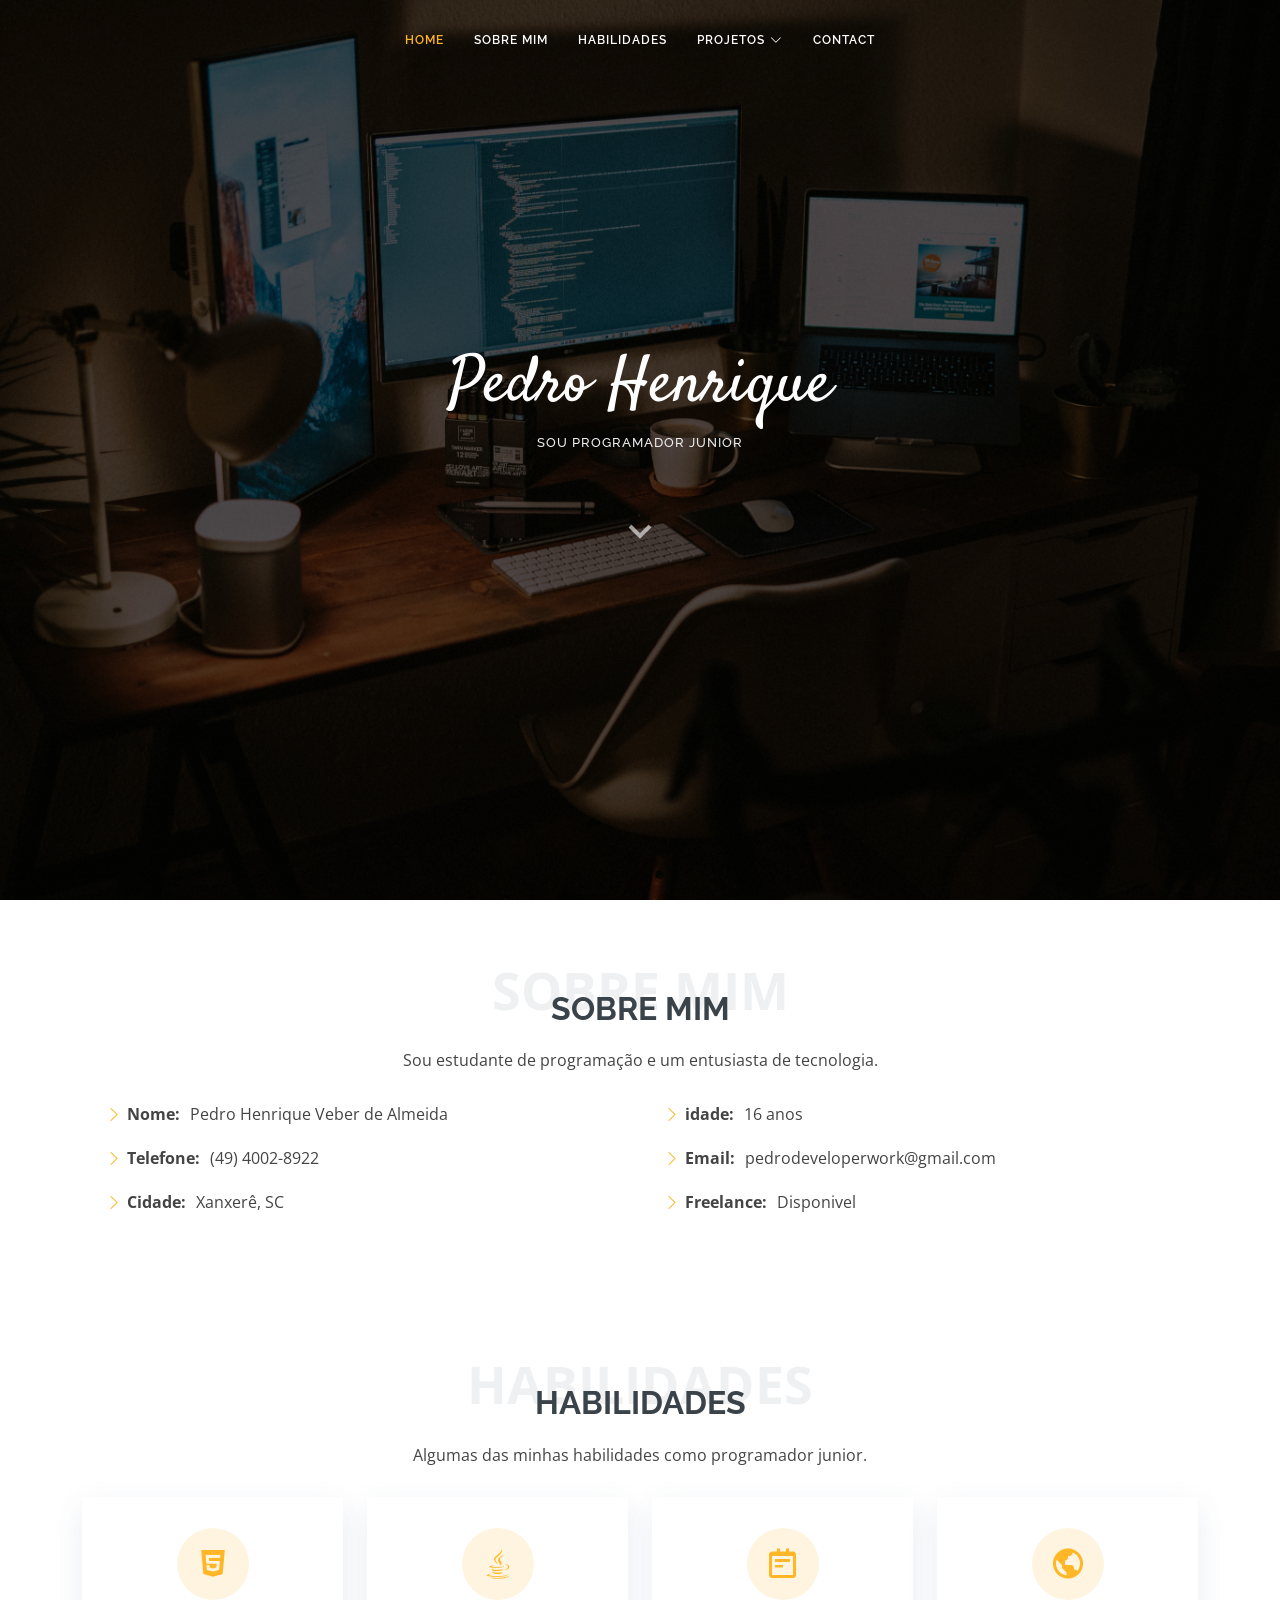
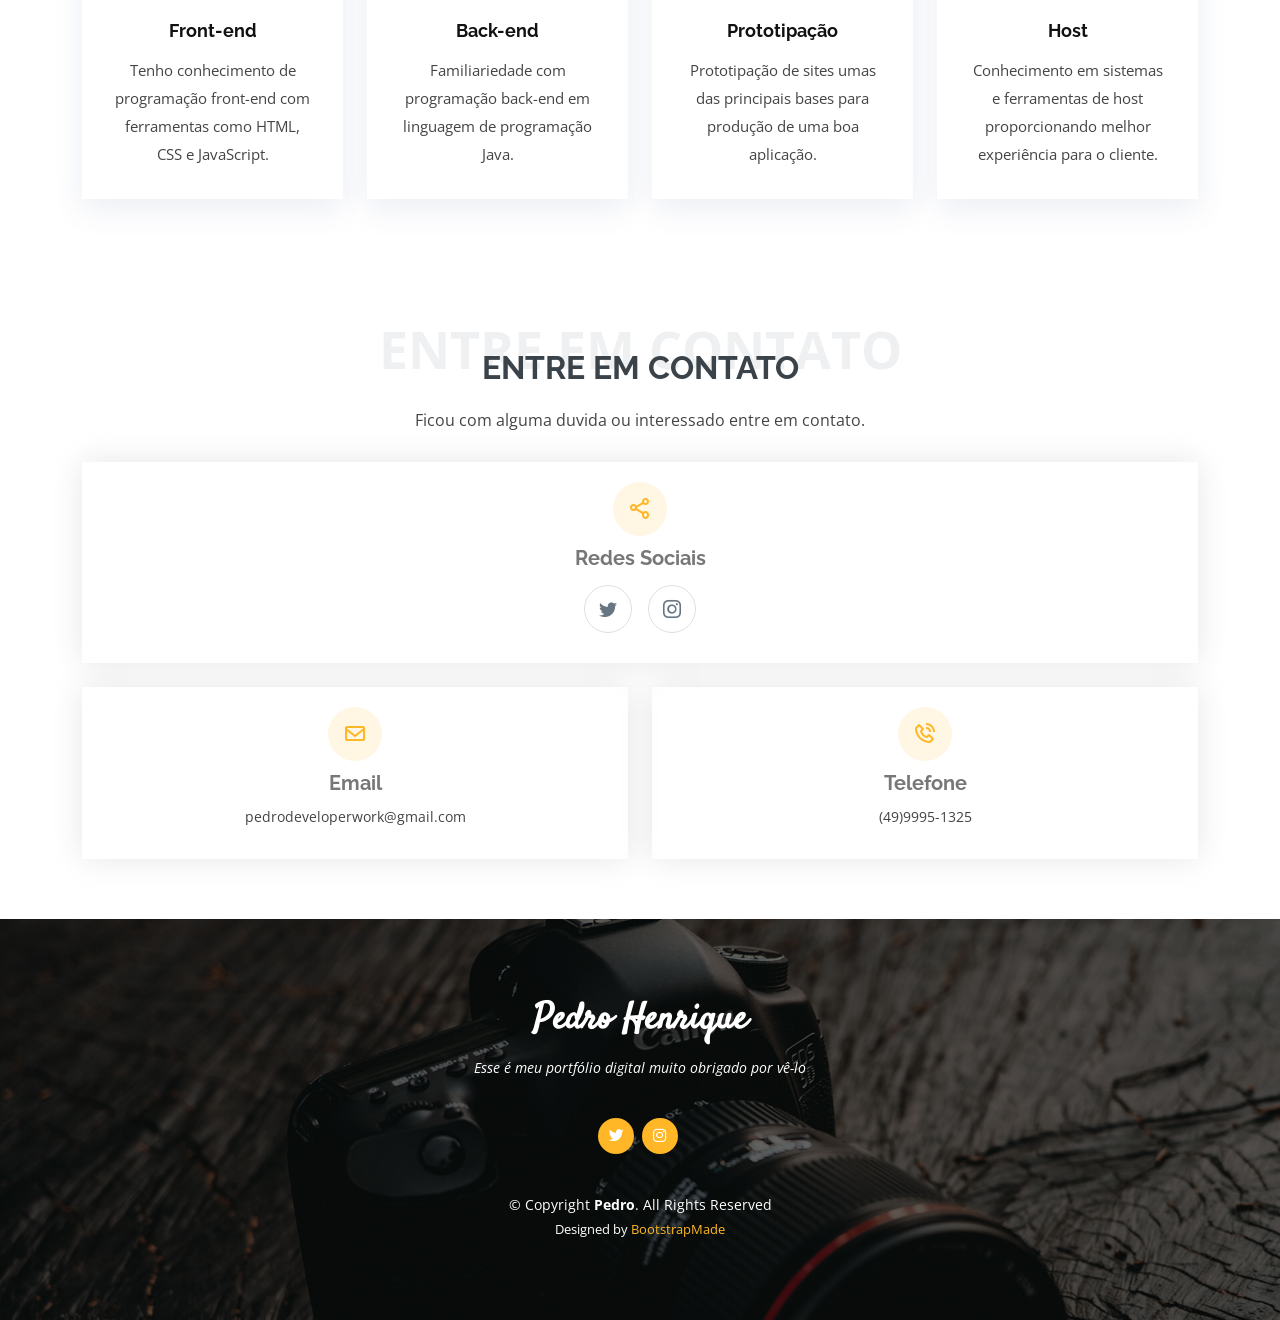
<file: index.html>
<!DOCTYPE html>
<html lang="en">

<head>
  <meta charset="utf-8">
  <meta content="width=device-width, initial-scale=1.0" name="viewport">

  <title>Pedro Profile</title>
  <meta content="" name="description">
  <meta content="" name="keywords">

  <!-- Favicons -->
  <link href="assets/img/favicon.png" rel="icon">
  <link href="assets/img/apple-touch-icon.png" rel="apple-touch-icon">

  <!-- Google Fonts -->
  <link href="https://fonts.googleapis.com/css?family=Open+Sans:300,300i,400,400i,600,600i,700,700i|Raleway:300,300i,400,400i,500,500i,600,600i,700,700i|Satisfy" rel="stylesheet">

  <!-- Vendor CSS Files -->
  <link href="assets/vendor/bootstrap/css/bootstrap.min.css" rel="stylesheet">
  <link href="assets/vendor/bootstrap-icons/bootstrap-icons.css" rel="stylesheet">
  <link href="assets/vendor/boxicons/css/boxicons.min.css" rel="stylesheet">
  <link href="assets/vendor/glightbox/css/glightbox.min.css" rel="stylesheet">
  <link href="assets/vendor/swiper/swiper-bundle.min.css" rel="stylesheet">

  <!-- Template Main CSS File -->
  <link href="assets/css/style.css" rel="stylesheet">

</head>

<body>

  <!-- ======= Header ======= -->
  <header id="header" class="fixed-top d-flex justify-content-center align-items-center header-transparent">

    <nav id="navbar" class="navbar">
      <ul>
        <li><a class="nav-link scrollto active" href="#hero">Home</a></li>
        <li><a class="nav-link scrollto" href="#about">Sobre Mim</a></li>
        <li><a class="nav-link scrollto" href="#services">Habilidades</a></li>
        <li class="dropdown"><a href="#"><span>Projetos</span> <i class="bi bi-chevron-down"></i></a>
          <ul>
            <li><a href="pokedex/index.html">PokeDex</a></li>
            <li><a href="Jogo-do-Mario-main/index.html">Jogo do Mario</a></li>
            <li><a href="sbadmin/index.html">SbAdmin</a></li>
          </ul>
        </li>
        <li><a class="nav-link scrollto" href="#contact">Contact</a></li>
      </ul>
      <i class="bi bi-list mobile-nav-toggle"></i>
    </nav><!-- .navbar -->

  </header><!-- End Header -->

  <!-- ======= Hero Section ======= -->
  <section id="hero">
    <div class="hero-container">
      <h1>Pedro Henrique</h1>
      <h2>Sou Programador Junior</h2>
      <a href="#about" class="btn-scroll scrollto" title="Scroll Down"><i class="bx bx-chevron-down"></i></a>
    </div>
  </section><!-- End Hero -->

  <main id="main">

    <!-- ======= About Me Section ======= -->
    <section id="about" class="about">
      <div class="container">

        <div class="section-title">
          <span>Sobre Mim</span>
          <h2>Sobre Mim</h2>
          <p>Sou estudante de programação e um entusiasta de tecnologia.</p>
        </div>

        <div class="row">

          <div class="col-lg-12 d-flex flex-column align-items-stretch">
            <div class="content ps-lg-4 d-flex flex-column justify-content-center">
              <div class="row">
                <div class="col-lg-6">
                  <ul>
                    <li><i class="bi bi-chevron-right"></i> <strong>Nome:</strong> <span>Pedro Henrique Veber de Almeida</span></li>
                    <li><i class="bi bi-chevron-right"></i> <strong>Telefone:</strong> <span>(49) 4002-8922</span></li>
                    <li><i class="bi bi-chevron-right"></i> <strong>Cidade:</strong> <span>Xanxerê, SC</span></li>
                  </ul>
                </div>
                <div class="col-lg-6">
                  <ul>
                    <li><i class="bi bi-chevron-right"></i> <strong>idade:</strong> <span>16 anos</span></li>
                    <li><i class="bi bi-chevron-right"></i> <strong>Email:</strong> <span>pedrodeveloperwork@gmail.com</span></li>
                    <li><i class="bi bi-chevron-right"></i> <strong>Freelance:</strong> <span>Disponivel</span></li>
                  </ul>
                </div>
              </div>
             <!-- End .content-->

          </div>
        </div>
        </div>
      </div>
    </section><!-- End About Me Section -->

    

    <!-- ======= My Services Section ======= -->
    <section id="services" class="services">
      <div class="container">

        <div class="section-title">
          <span>Habilidades</span>
          <h2>Habilidades</h2>
          <p>Algumas das minhas habilidades como programador junior.</p>
        </div>

        <div class="row">
          <div class="col-md-6 col-lg-3 d-flex align-items-stretch mb-5 mb-lg-0">
            <div class="icon-box">
              <div class="icon"><i class='bx bxl-html5'></i></div>
              <h4 class="title"><a href="">Front-end</a></h4>
              <p class="description">Tenho conhecimento de programação front-end com ferramentas como HTML, CSS e JavaScript.</p>
            </div>
          </div>

          <div class="col-md-6 col-lg-3 d-flex align-items-stretch mb-5 mb-lg-0">
            <div class="icon-box">
              <div class="icon"><i class='bx bxl-java'></i></div>
              <h4 class="title"><a href="">Back-end</a></h4>
              <p class="description">Familiariedade com programação back-end em linguagem de programação Java.</p>
            </div>
          </div>

          <div class="col-md-6 col-lg-3 d-flex align-items-stretch mb-5 mb-lg-0">
            <div class="icon-box">
              <div class="icon"><i class='bx bx-notepad'></i></div>
              <h4 class="title"><a href="">Prototipação</a></h4>
              <p class="description">Prototipação de sites umas das principais bases para produção de uma boa aplicação.</p>
            </div>
          </div>

          <div class="col-md-6 col-lg-3 d-flex align-items-stretch mb-5 mb-lg-0">
            <div class="icon-box">
              <div class="icon"><i class="bx bx-world"></i></div>
              <h4 class="title"><a href="">Host</a></h4>
              <p class="description">Conhecimento em sistemas e ferramentas de host proporcionando melhor experiência para o cliente.</p>
            </div>
          </div>

        </div>

      </div>
    </section><!-- End My Services Section -->
  

   

    <!-- ======= Contact Me Section ======= -->
    <section id="contact" class="contact">
      <div class="container">

        <div class="section-title">
          <span>Entre em Contato</span>
          <h2>Entre em Contato</h2>
          <p>Ficou com alguma duvida ou interessado entre em contato.</p>
        </div>

        <div class="row">

          <div class="col-lg-12">

            <div class="row">
              <div class="col-md-12">
                <div class="info-box">
                  <i class="bx bx-share-alt"></i>
                  <h3>Redes Sociais</h3>
                  <div class="social-links">
                    <a href="https://twitter.com/Pedlo14" class="twitter"><i class="bi bi-twitter"></i></a>
                    <a href="https://www.instagram.com/pedlo09" class="instagram"><i class="bi bi-instagram"></i></a>
                  </div>
                </div>
              </div>
              <div class="col-md-6">
                <div class="info-box mt-4">
                  <i class="bx bx-envelope"></i>
                  <h3>Email</h3>
                  <p>pedrodeveloperwork@gmail.com</p>
                </div>
              </div>
              <div class="col-md-6">
                <div class="info-box mt-4">
                  <i class="bx bx-phone-call"></i>
                  <h3>Telefone</h3>
                  <p>(49)9995-1325</p>
                </div>
              </div>
            </div>

          </div>
        </div>

      </div>
    </section><!-- End Contact Me Section -->

  </main><!-- End #main -->

  <!-- ======= Footer ======= -->
  <footer id="footer">
    <div class="container">
      <h3>Pedro Henrique</h3>
      <p>Esse é meu portfólio digital muito obrigado por vê-lo</p>
      <div class="social-links">
        <a href="https://twitter.com/Pedlo14" class="twitter"><i class="bx bxl-twitter"></i></a>
        <a href="https://www.instagram.com/phveber" class="instagram"><i class="bx bxl-instagram"></i></a>
      </div>
      <div class="copyright">
        &copy; Copyright <strong><span>Pedro</span></strong>. All Rights Reserved
      </div>
      <div class="credits">
        <!-- All the links in the footer should remain intact. -->
        <!-- You can delete the links only if you purchased the pro version. -->
        <!-- Licensing information: https://bootstrapmade.com/license/ -->
        <!-- Purchase the pro version with working PHP/AJAX contact form: https://bootstrapmade.com/laura-free-creative-bootstrap-theme/ -->
        Designed by <a href="https://bootstrapmade.com/">BootstrapMade</a>
      </div>
    </div>
  </footer><!-- End Footer -->

  <a href="#" class="back-to-top d-flex align-items-center justify-content-center"><i class="bi bi-arrow-up-short"></i></a>

  <!-- Vendor JS Files -->
  <script src="assets/vendor/purecounter/purecounter_vanilla.js"></script>
  <script src="assets/vendor/bootstrap/js/bootstrap.bundle.min.js"></script>
  <script src="assets/vendor/glightbox/js/glightbox.min.js"></script>
  <script src="assets/vendor/isotope-layout/isotope.pkgd.min.js"></script>
  <script src="assets/vendor/swiper/swiper-bundle.min.js"></script>
  <script src="assets/vendor/waypoints/noframework.waypoints.js"></script>
  <script src="assets/vendor/php-email-form/validate.js"></script>

  <!-- Template Main JS File -->
  <script src="assets/js/main.js"></script>

</body>

</html>
</file>
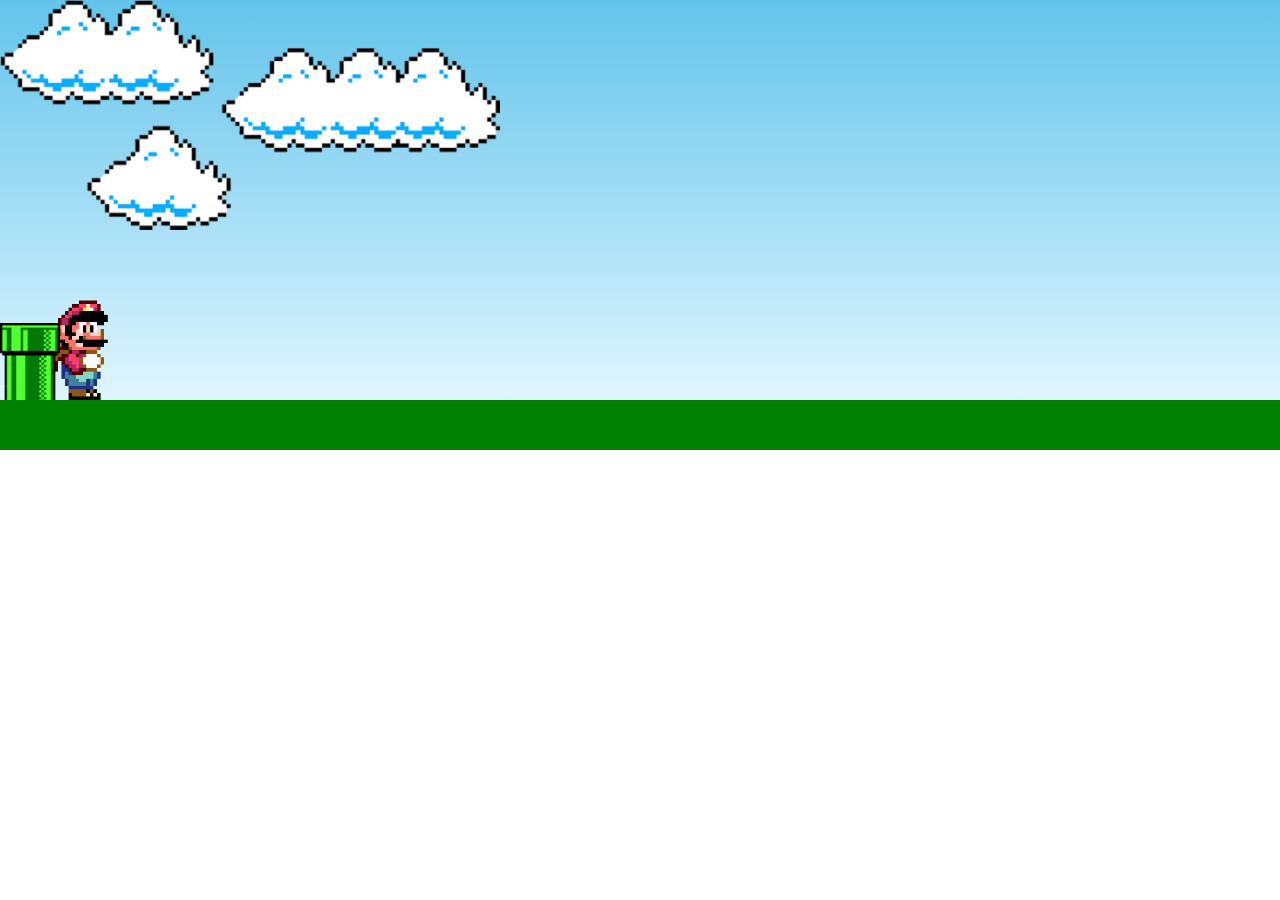
<file: Jogo-do-Mario-main/index.html>
<!DOCTYPE html>
<html lang="en">
<head>
    <meta charset="UTF-8">
    <meta http-equiv="X-UA-Compatible" content="IE=edge">
    <meta name="viewport" content="width=device-width, initial-scale=1.0">
    <title>Jogo</title>
    <link rel="shortcut icon" href="assets/imgs/Mario-ico.ico" type="image/x-icon">
    <link rel="stylesheet" href="style.css">
    <script src="script.js" defer></script>
</head>
<body>
    
    <div class="game-board">
        <img src="assets/imgs/clouds.png" class="cloud">
        <img src="assets/imgs/mario.gif" class="mario">
        <img src="assets/imgs/pipe.png" class="pipe">
        
    </div>

    <div class="game-over">
        <button class="restart">REINICIAR</button>
    </div>

</body>
</html>
</file>
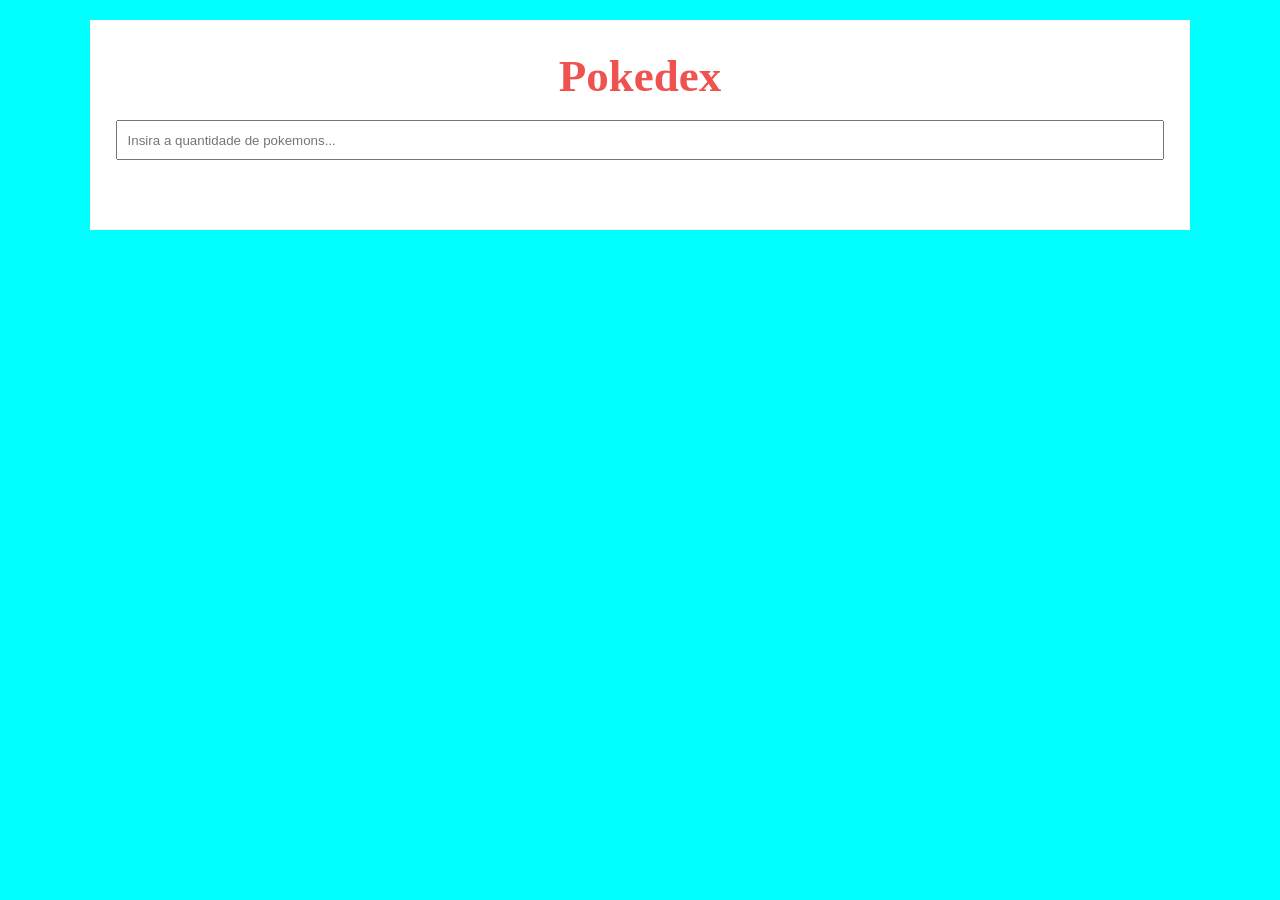
<file: pokedex/index.html>
<html>
    <head>
        <title>Pokedex</title>
        <link href="style.css" rel="stylesheet" />
    </head>
    <body>

        <div class="main">
            <h2>Pokedex</h2>
            <br/>
            <input id="quantidade" style="width:100%;height:40px;padding-left: 10px;" type="text" name="quantidade" placeholder="Insira a quantidade de pokemons..." />
            <div class="pokemon-boxes">

                
                
            </div><!--pokemon-boxes-->

        </div>

        <script>
             
             var quantidade = document.getElementById('quantidade');
             quantidade.addEventListener('keyup',()=>{
                pegaPokemons(quantidade.value);
             })
            pegaPokemons(2);
            function pegaPokemons(quantidade){
                fetch('https://pokeapi.co/api/v2/pokemon?limit='+quantidade)
                .then(response => response.json())
                .then(allpokemon => {

                    var pokemons = [];

                    allpokemon.results.map((val)=>{
                        
                        fetch(val.url)
                        .then(response => response.json())
                        .then(pokemonSingle => {
                            pokemons.push({nome:val.name,imagem:pokemonSingle.sprites.front_default});
                            

                            if(pokemons.length == quantidade){
                                //Finalizamos nossas requisições.

                                
                                var pokemonBoxes = document.querySelector('.pokemon-boxes');
                                pokemonBoxes.innerHTML = "";

                               // console.log(pokemons);
                                pokemons.map(function(val){
                                pokemonBoxes.innerHTML+=`
                                
                <div class="pokemon-box">
                    <img src="`+val.imagem+`" />
                    <p>`+val.nome+`</p>
                </div>          
                                `;
                
                                })
                            }
                        })
                    })
                })
            }

        </script>

    </body>
</html>
</file>
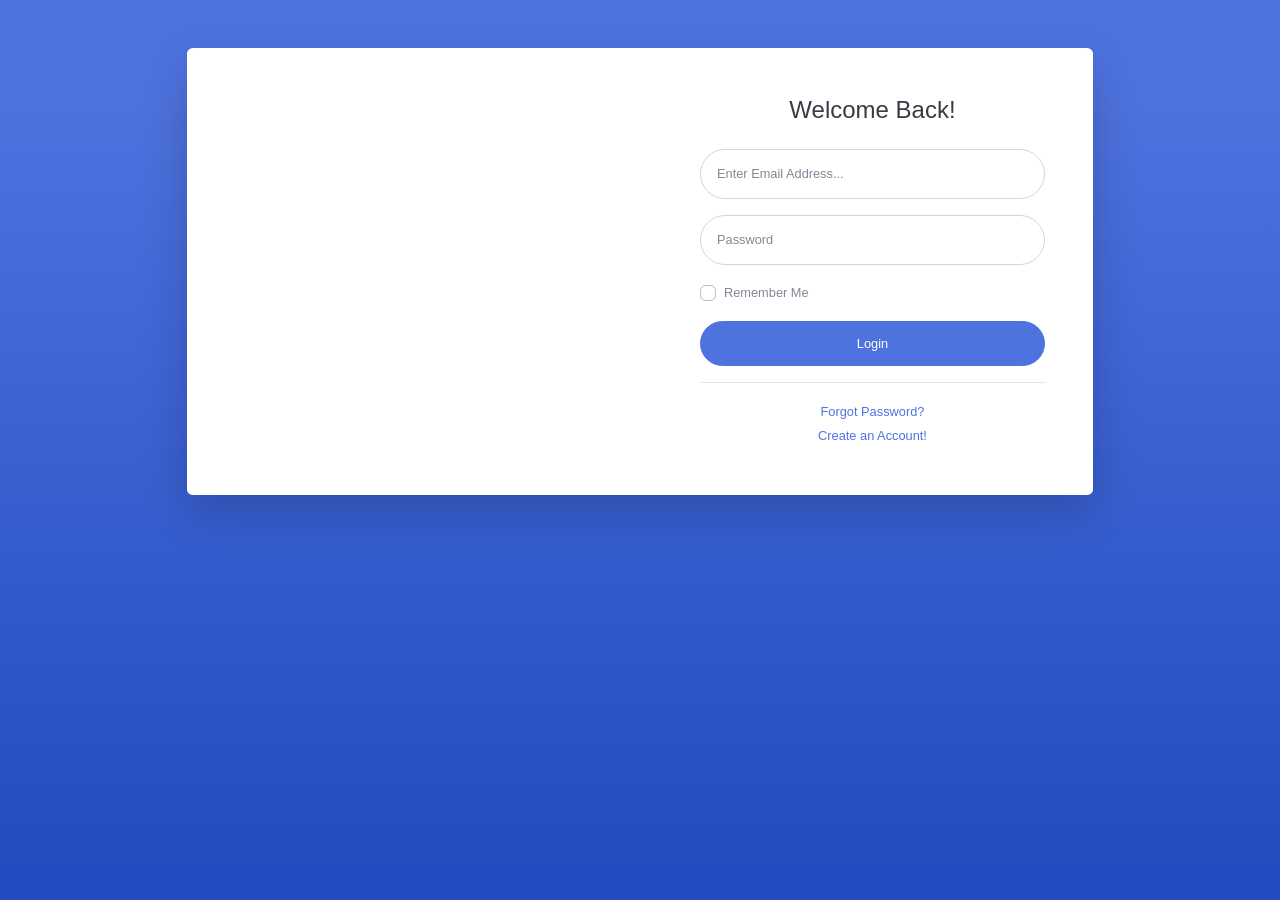
<file: sbadmin/index.html>
<!DOCTYPE html>
<html lang="pt-br">
<head>
    <meta charset="UTF-8">
    <title>Login</title>
    <link rel="icon" type="image/x-icon" href="img/favicon.png">
    <link href="vendor/fontawesome-free/css/all.min.css" rel="stylesheet" type="text/css">
    <link rel="stylesheet" href="css/sb-admin-2.css" type="text/css">
</head>
<body class="bg-gradient-primary">
<div class="container">
    <div class="row justify-content-center">
        <div class="col-xl-10 col-lg-12 col-md-9">
            <div class="card o-hidden border-0 shadow-lg my-5">
                <div class="card-body p-0">
                    <div class="row">
                        <div class="col-lg-6 d-none d-lg-block bg-login-image">
                        </div>
                        <div class="col-lg-6">
                        <div class="p-5">
                            <div class="text-center">
                                <h1 class="h4 text-gray-900 mb-4">Welcome Back!</h1>
                            </div>
                            <form class="user">
                                <div class="form-group">
                                    <input type="email" class="form-control form-control-user"
                                           id="exampleInputEmail" aria-describedby="emailHelp"
                                           placeholder="Enter Email Address...">
                                </div>
                                <div class="form-group">
                                    <input type="password" class="form-control form-control-user"
                                           id="exampleInputPassword" placeholder="Password">
                                </div>
                                <div class="form-group">
                                    <div class="custom-control custom-checkbox small">
                                        <input type="checkbox" class="custom-control-input" id="customCheck">
                                        <label class="custom-control-label" for="customCheck">Remember
                                            Me</label>
                                    </div>
                                </div>
                                <a href="dashboard.html" class="btn btn-primary btn-user btn-block">
                                    Login
                                </a>
                            </form>
                            <hr>
                            <div class="text-center">
                                <a class="small" href="forgot-password.html">Forgot Password?</a>
                            </div>
                            <div class="text-center">
                                <a class="small" href="register.html">Create an Account!</a>
                            </div>
                        </div>
                        </div>
                    </div>
                </div>
            </div>
        </div>
    </div>
</div>

<script src="vendor/jquery/jquery.min.js"></script>
<script src="vendor/bootstrap/js/bootstrap.bundle.min.js"></script>
<script src="vendor/jquery-easing/jquery.easing.min.js"></script>
<script src="js/sb-admin-2.min.js"></script>
</body>
</html>
</file>
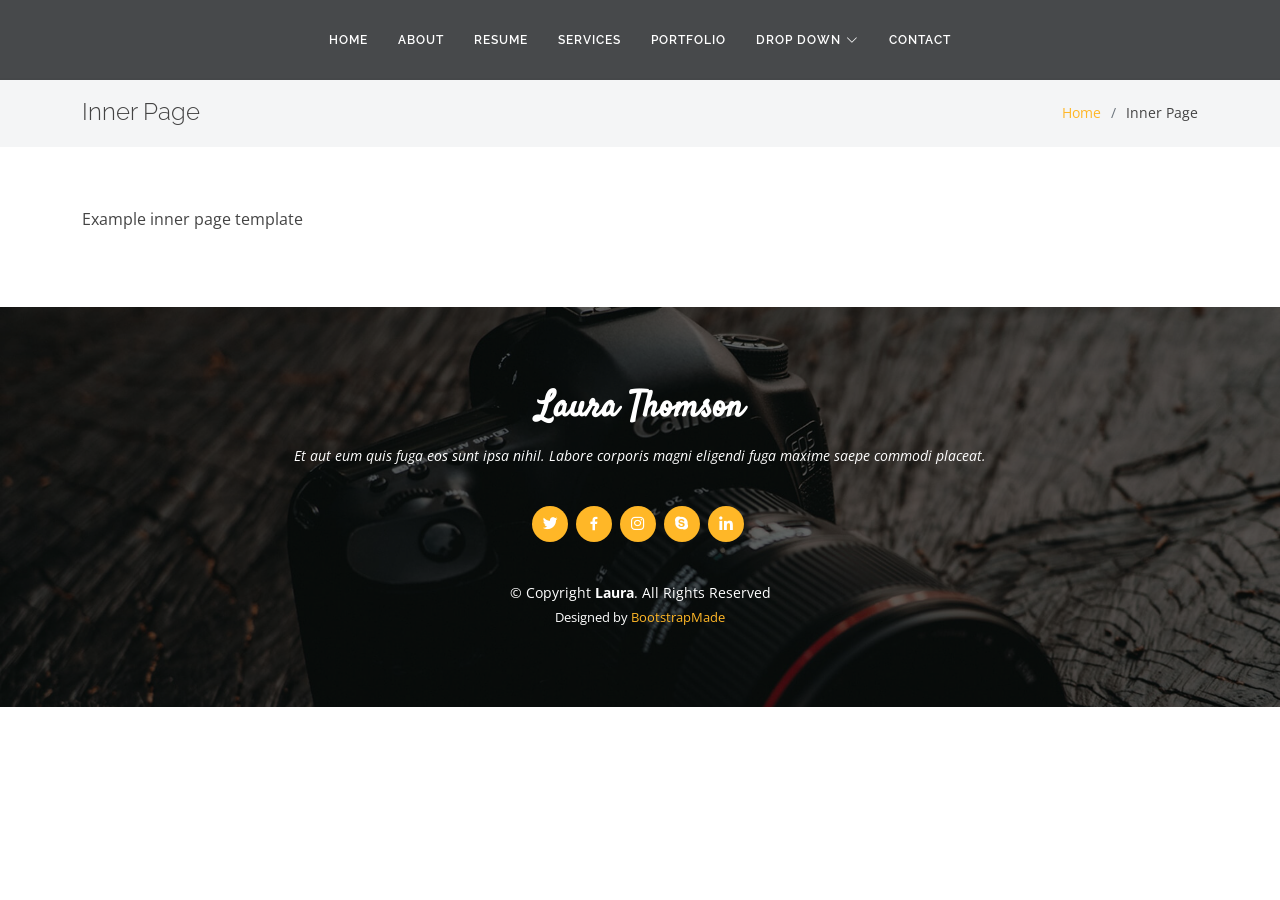
<file: inner-page.html>
<!DOCTYPE html>
<html lang="en">

<head>
  <meta charset="utf-8">
  <meta content="width=device-width, initial-scale=1.0" name="viewport">

  <title>Inner Page - Laura Bootstrap Template</title>
  <meta content="" name="description">
  <meta content="" name="keywords">

  <!-- Favicons -->
  <link href="assets/img/favicon.png" rel="icon">
  <link href="assets/img/apple-touch-icon.png" rel="apple-touch-icon">

  <!-- Google Fonts -->
  <link href="https://fonts.googleapis.com/css?family=Open+Sans:300,300i,400,400i,600,600i,700,700i|Raleway:300,300i,400,400i,500,500i,600,600i,700,700i|Satisfy" rel="stylesheet">

  <!-- Vendor CSS Files -->
  <link href="assets/vendor/bootstrap/css/bootstrap.min.css" rel="stylesheet">
  <link href="assets/vendor/bootstrap-icons/bootstrap-icons.css" rel="stylesheet">
  <link href="assets/vendor/boxicons/css/boxicons.min.css" rel="stylesheet">
  <link href="assets/vendor/glightbox/css/glightbox.min.css" rel="stylesheet">
  <link href="assets/vendor/swiper/swiper-bundle.min.css" rel="stylesheet">

  <!-- Template Main CSS File -->
  <link href="assets/css/style.css" rel="stylesheet">

  <!-- =======================================================
  * Template Name: Laura
  * Updated: Sep 18 2023 with Bootstrap v5.3.2
  * Template URL: https://bootstrapmade.com/laura-free-creative-bootstrap-theme/
  * Author: BootstrapMade.com
  * License: https://bootstrapmade.com/license/
  ======================================================== -->
</head>

<body>

  <!-- ======= Header ======= -->
  <header id="header" class="fixed-top d-flex justify-content-center align-items-center ">

    <nav id="navbar" class="navbar">
      <ul>
        <li><a class="nav-link scrollto " href="#hero">Home</a></li>
        <li><a class="nav-link scrollto" href="#about">About</a></li>
        <li><a class="nav-link scrollto" href="#resume">Resume</a></li>
        <li><a class="nav-link scrollto" href="#services">Services</a></li>
        <li><a class="nav-link scrollto " href="#portfolio">Portfolio</a></li>
        <li class="dropdown"><a href="#"><span>Drop Down</span> <i class="bi bi-chevron-down"></i></a>
          <ul>
            <li><a href="#">Drop Down 1</a></li>
            <li class="dropdown"><a href="#"><span>Deep Drop Down</span> <i class="bi bi-chevron-right"></i></a>
              <ul>
                <li><a href="#">Deep Drop Down 1</a></li>
                <li><a href="#">Deep Drop Down 2</a></li>
                <li><a href="#">Deep Drop Down 3</a></li>
                <li><a href="#">Deep Drop Down 4</a></li>
                <li><a href="#">Deep Drop Down 5</a></li>
              </ul>
            </li>
            <li><a href="#">Drop Down 2</a></li>
            <li><a href="#">Drop Down 3</a></li>
            <li><a href="#">Drop Down 4</a></li>
          </ul>
        </li>
        <li><a class="nav-link scrollto" href="#contact">Contact</a></li>
      </ul>
      <i class="bi bi-list mobile-nav-toggle"></i>
    </nav><!-- .navbar -->

  </header><!-- End Header -->

  <main id="main">

    <!-- ======= Breadcrumbs ======= -->
    <section class="breadcrumbs">
      <div class="container">

        <div class="d-flex justify-content-between align-items-center">
          <h2>Inner Page</h2>
          <ol>
            <li><a href="index.html">Home</a></li>
            <li>Inner Page</li>
          </ol>
        </div>

      </div>
    </section><!-- End Breadcrumbs -->

    <section class="inner-page">
      <div class="container">
        <p>
          Example inner page template
        </p>
      </div>
    </section>

  </main><!-- End #main -->

  <!-- ======= Footer ======= -->
  <footer id="footer">
    <div class="container">
      <h3>Laura Thomson</h3>
      <p>Et aut eum quis fuga eos sunt ipsa nihil. Labore corporis magni eligendi fuga maxime saepe commodi placeat.</p>
      <div class="social-links">
        <a href="#" class="twitter"><i class="bx bxl-twitter"></i></a>
        <a href="#" class="facebook"><i class="bx bxl-facebook"></i></a>
        <a href="#" class="instagram"><i class="bx bxl-instagram"></i></a>
        <a href="#" class="google-plus"><i class="bx bxl-skype"></i></a>
        <a href="#" class="linkedin"><i class="bx bxl-linkedin"></i></a>
      </div>
      <div class="copyright">
        &copy; Copyright <strong><span>Laura</span></strong>. All Rights Reserved
      </div>
      <div class="credits">
        <!-- All the links in the footer should remain intact. -->
        <!-- You can delete the links only if you purchased the pro version. -->
        <!-- Licensing information: https://bootstrapmade.com/license/ -->
        <!-- Purchase the pro version with working PHP/AJAX contact form: https://bootstrapmade.com/laura-free-creative-bootstrap-theme/ -->
        Designed by <a href="https://bootstrapmade.com/">BootstrapMade</a>
      </div>
    </div>
  </footer><!-- End Footer -->

  <a href="#" class="back-to-top d-flex align-items-center justify-content-center"><i class="bi bi-arrow-up-short"></i></a>

  <!-- Vendor JS Files -->
  <script src="assets/vendor/purecounter/purecounter_vanilla.js"></script>
  <script src="assets/vendor/bootstrap/js/bootstrap.bundle.min.js"></script>
  <script src="assets/vendor/glightbox/js/glightbox.min.js"></script>
  <script src="assets/vendor/isotope-layout/isotope.pkgd.min.js"></script>
  <script src="assets/vendor/swiper/swiper-bundle.min.js"></script>
  <script src="assets/vendor/waypoints/noframework.waypoints.js"></script>
  <script src="assets/vendor/php-email-form/validate.js"></script>

  <!-- Template Main JS File -->
  <script src="assets/js/main.js"></script>

</body>

</html>
</file>
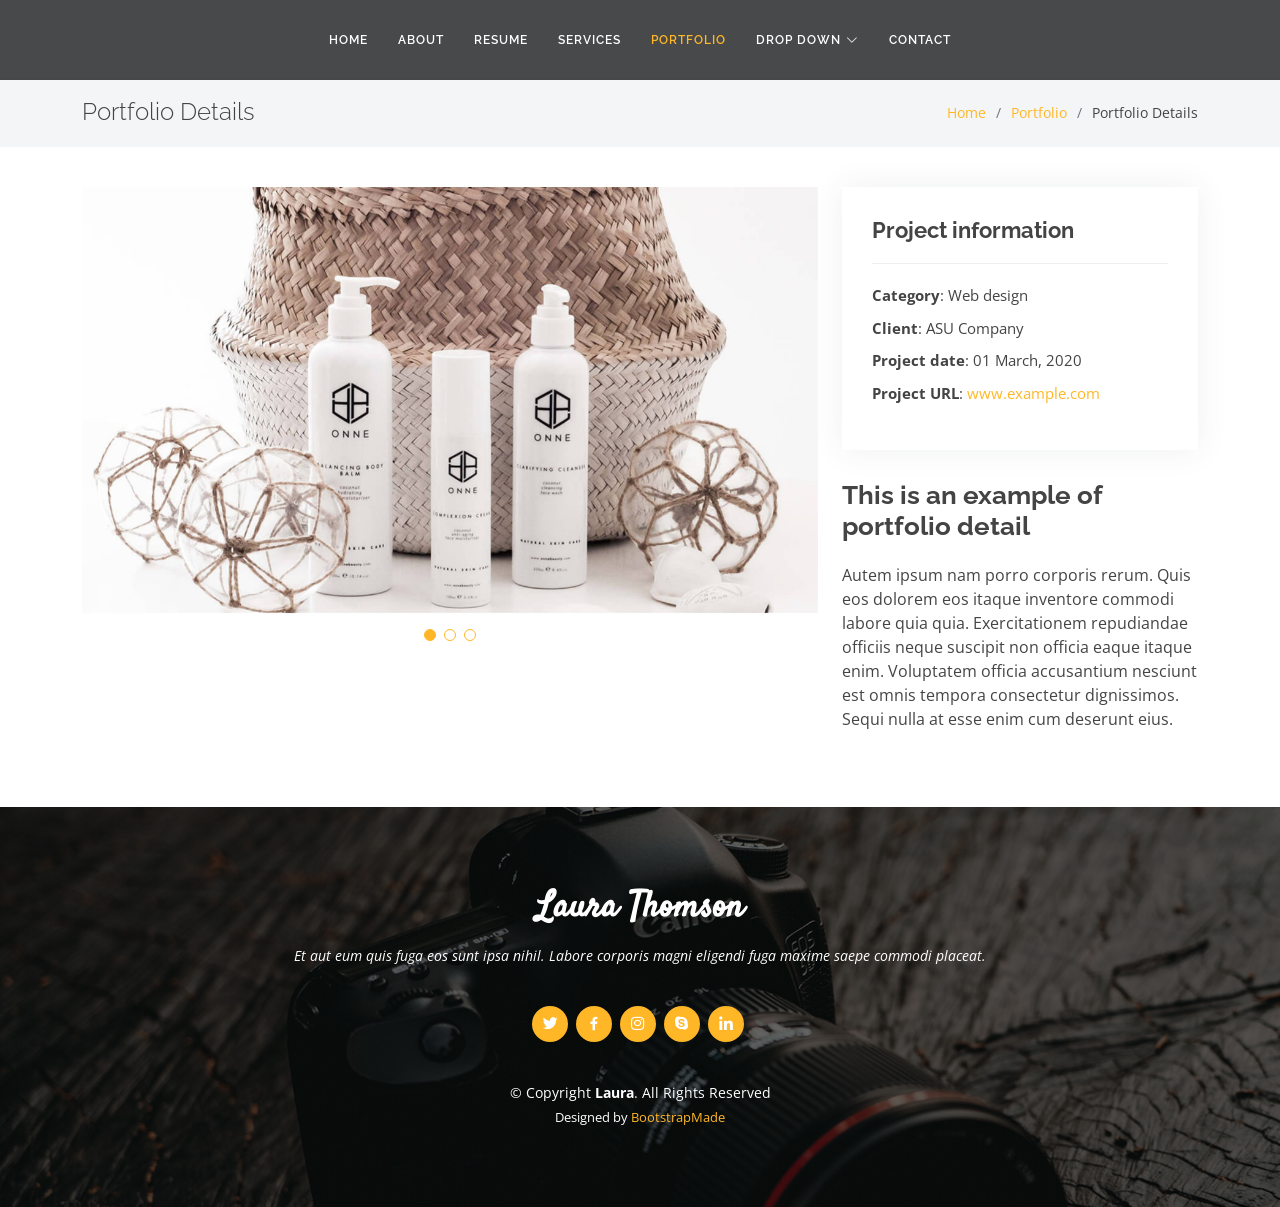
<file: portfolio-details.html>
<!DOCTYPE html>
<html lang="en">

<head>
  <meta charset="utf-8">
  <meta content="width=device-width, initial-scale=1.0" name="viewport">

  <title>Portfolio Details - Laura Bootstrap Template</title>
  <meta content="" name="description">
  <meta content="" name="keywords">

  <!-- Favicons -->
  <link href="assets/img/favicon.png" rel="icon">
  <link href="assets/img/apple-touch-icon.png" rel="apple-touch-icon">

  <!-- Google Fonts -->
  <link href="https://fonts.googleapis.com/css?family=Open+Sans:300,300i,400,400i,600,600i,700,700i|Raleway:300,300i,400,400i,500,500i,600,600i,700,700i|Satisfy" rel="stylesheet">

  <!-- Vendor CSS Files -->
  <link href="assets/vendor/bootstrap/css/bootstrap.min.css" rel="stylesheet">
  <link href="assets/vendor/bootstrap-icons/bootstrap-icons.css" rel="stylesheet">
  <link href="assets/vendor/boxicons/css/boxicons.min.css" rel="stylesheet">
  <link href="assets/vendor/glightbox/css/glightbox.min.css" rel="stylesheet">
  <link href="assets/vendor/swiper/swiper-bundle.min.css" rel="stylesheet">

  <!-- Template Main CSS File -->
  <link href="assets/css/style.css" rel="stylesheet">

  <!-- =======================================================
  * Template Name: Laura
  * Updated: Sep 18 2023 with Bootstrap v5.3.2
  * Template URL: https://bootstrapmade.com/laura-free-creative-bootstrap-theme/
  * Author: BootstrapMade.com
  * License: https://bootstrapmade.com/license/
  ======================================================== -->
</head>

<body>

  <!-- ======= Header ======= -->
  <header id="header" class="fixed-top d-flex justify-content-center align-items-center ">

    <nav id="navbar" class="navbar">
      <ul>
        <li><a class="nav-link scrollto " href="#hero">Home</a></li>
        <li><a class="nav-link scrollto" href="#about">About</a></li>
        <li><a class="nav-link scrollto" href="#resume">Resume</a></li>
        <li><a class="nav-link scrollto" href="#services">Services</a></li>
        <li><a class="nav-link scrollto active" href="#portfolio">Portfolio</a></li>
        <li class="dropdown"><a href="#"><span>Drop Down</span> <i class="bi bi-chevron-down"></i></a>
          <ul>
            <li><a href="#">Drop Down 1</a></li>
            <li class="dropdown"><a href="#"><span>Deep Drop Down</span> <i class="bi bi-chevron-right"></i></a>
              <ul>
                <li><a href="#">Deep Drop Down 1</a></li>
                <li><a href="#">Deep Drop Down 2</a></li>
                <li><a href="#">Deep Drop Down 3</a></li>
                <li><a href="#">Deep Drop Down 4</a></li>
                <li><a href="#">Deep Drop Down 5</a></li>
              </ul>
            </li>
            <li><a href="#">Drop Down 2</a></li>
            <li><a href="#">Drop Down 3</a></li>
            <li><a href="#">Drop Down 4</a></li>
          </ul>
        </li>
        <li><a class="nav-link scrollto" href="#contact">Contact</a></li>
      </ul>
      <i class="bi bi-list mobile-nav-toggle"></i>
    </nav><!-- .navbar -->

  </header><!-- End Header -->

  <main id="main">

    <!-- ======= Breadcrumbs Section ======= -->
    <section class="breadcrumbs">
      <div class="container">

        <div class="d-flex justify-content-between align-items-center">
          <h2>Portfolio Details</h2>
          <ol>
            <li><a href="index.html">Home</a></li>
            <li><a href="portfolio.html">Portfolio</a></li>
            <li>Portfolio Details</li>
          </ol>
        </div>

      </div>
    </section><!-- Breadcrumbs Section -->

    <!-- ======= Portfolio Details Section ======= -->
    <section id="portfolio-details" class="portfolio-details">
      <div class="container">

        <div class="row gy-4">

          <div class="col-lg-8">
            <div class="portfolio-details-slider swiper">
              <div class="swiper-wrapper align-items-center">

                <div class="swiper-slide">
                  <img src="assets/img/portfolio/portfolio-details-1.jpg" alt="">
                </div>

                <div class="swiper-slide">
                  <img src="assets/img/portfolio/portfolio-details-2.jpg" alt="">
                </div>

                <div class="swiper-slide">
                  <img src="assets/img/portfolio/portfolio-details-3.jpg" alt="">
                </div>

              </div>
              <div class="swiper-pagination"></div>
            </div>
          </div>

          <div class="col-lg-4">
            <div class="portfolio-info">
              <h3>Project information</h3>
              <ul>
                <li><strong>Category</strong>: Web design</li>
                <li><strong>Client</strong>: ASU Company</li>
                <li><strong>Project date</strong>: 01 March, 2020</li>
                <li><strong>Project URL</strong>: <a href="#">www.example.com</a></li>
              </ul>
            </div>
            <div class="portfolio-description">
              <h2>This is an example of portfolio detail</h2>
              <p>
                Autem ipsum nam porro corporis rerum. Quis eos dolorem eos itaque inventore commodi labore quia quia. Exercitationem repudiandae officiis neque suscipit non officia eaque itaque enim. Voluptatem officia accusantium nesciunt est omnis tempora consectetur dignissimos. Sequi nulla at esse enim cum deserunt eius.
              </p>
            </div>
          </div>

        </div>

      </div>
    </section><!-- End Portfolio Details Section -->

  </main><!-- End #main -->

  <!-- ======= Footer ======= -->
  <footer id="footer">
    <div class="container">
      <h3>Laura Thomson</h3>
      <p>Et aut eum quis fuga eos sunt ipsa nihil. Labore corporis magni eligendi fuga maxime saepe commodi placeat.</p>
      <div class="social-links">
        <a href="#" class="twitter"><i class="bx bxl-twitter"></i></a>
        <a href="#" class="facebook"><i class="bx bxl-facebook"></i></a>
        <a href="#" class="instagram"><i class="bx bxl-instagram"></i></a>
        <a href="#" class="google-plus"><i class="bx bxl-skype"></i></a>
        <a href="#" class="linkedin"><i class="bx bxl-linkedin"></i></a>
      </div>
      <div class="copyright">
        &copy; Copyright <strong><span>Laura</span></strong>. All Rights Reserved
      </div>
      <div class="credits">
        <!-- All the links in the footer should remain intact. -->
        <!-- You can delete the links only if you purchased the pro version. -->
        <!-- Licensing information: https://bootstrapmade.com/license/ -->
        <!-- Purchase the pro version with working PHP/AJAX contact form: https://bootstrapmade.com/laura-free-creative-bootstrap-theme/ -->
        Designed by <a href="https://bootstrapmade.com/">BootstrapMade</a>
      </div>
    </div>
  </footer><!-- End Footer -->

  <a href="#" class="back-to-top d-flex align-items-center justify-content-center"><i class="bi bi-arrow-up-short"></i></a>

  <!-- Vendor JS Files -->
  <script src="assets/vendor/purecounter/purecounter_vanilla.js"></script>
  <script src="assets/vendor/bootstrap/js/bootstrap.bundle.min.js"></script>
  <script src="assets/vendor/glightbox/js/glightbox.min.js"></script>
  <script src="assets/vendor/isotope-layout/isotope.pkgd.min.js"></script>
  <script src="assets/vendor/swiper/swiper-bundle.min.js"></script>
  <script src="assets/vendor/waypoints/noframework.waypoints.js"></script>
  <script src="assets/vendor/php-email-form/validate.js"></script>

  <!-- Template Main JS File -->
  <script src="assets/js/main.js"></script>

</body>

</html>
</file>
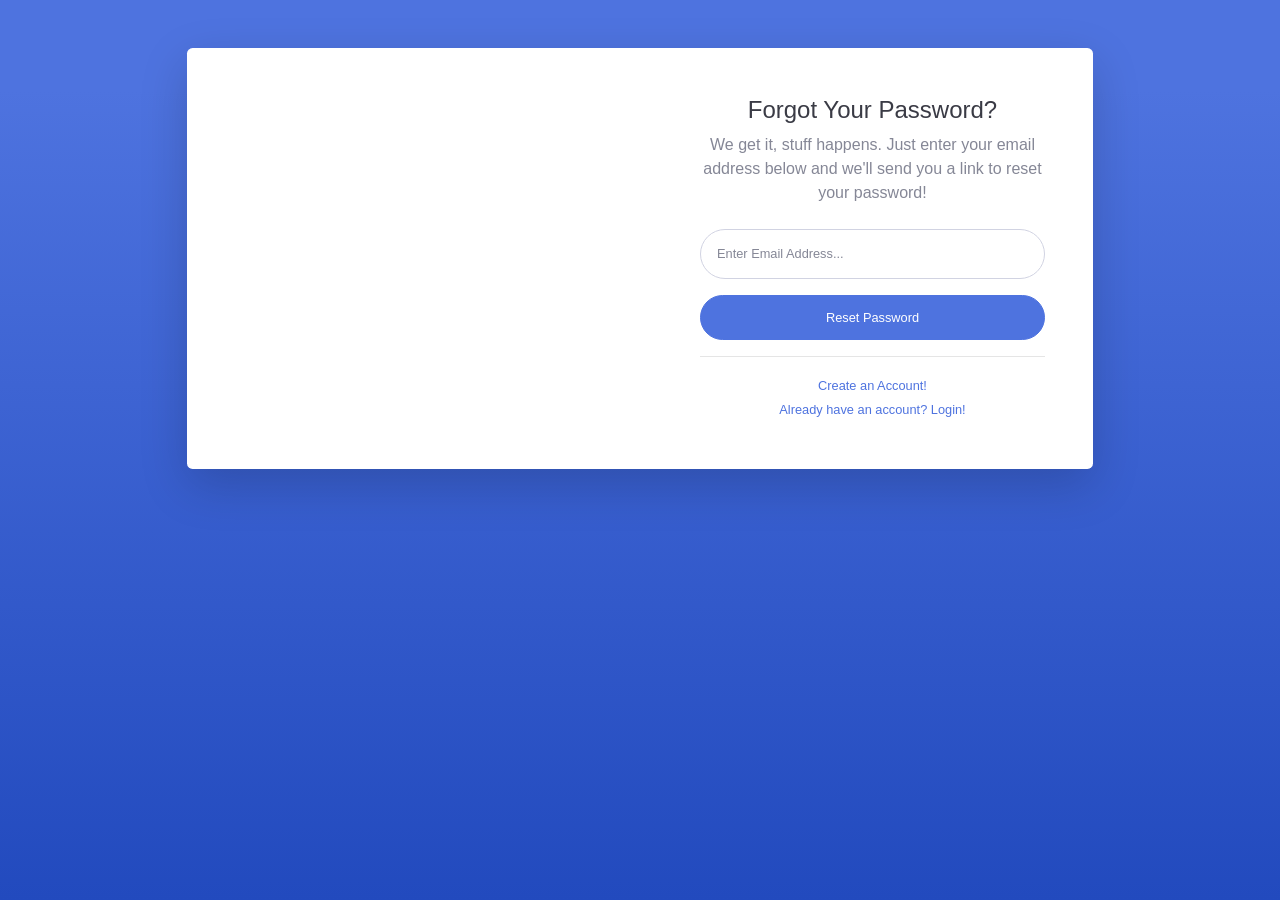
<file: sbadmin/forgot-password.html>
<!DOCTYPE html>
<html lang="pt-br">
<head>
    <meta charset="UTF-8">
    <title>Login</title>
    <link rel="icon" type="image/x-icon" href="img/favicon.png">
    <link href="vendor/fontawesome-free/css/all.min.css" rel="stylesheet" type="text/css">
    <link rel="stylesheet" href="css/sb-admin-2.css" type="text/css">
</head>
<body class="bg-gradient-primary">
<div class="container">
    <div class="row justify-content-center">
        <div class="col-xl-10 col-lg-12 col-md-9">
            <div class="card o-hidden border-0 shadow-lg my-5">
                <div class="card-body p-0">
                    <div class="row">
                        <div class="col-lg-6 d-none d-lg-block bg-password-image">
                        </div>
                        <div class="col-lg-6">
                        <div class="p-5">
                            <div class="text-center">
                                <h1 class="h4 text-gray-900 mb-2">Forgot Your Password?</h1>
                                <p class="mb-4">We get it, stuff happens. Just enter your email address below
                                    and we'll send you a link to reset your password!</p>
                            </div>
                            <form class="user">
                                <div class="form-group">
                                    <input type="email" class="form-control form-control-user"
                                           id="exampleInputEmail" aria-describedby="emailHelp"
                                           placeholder="Enter Email Address...">
                                </div>
                                
                                <a href="index.html" class="btn btn-primary btn-user btn-block">
                                    Reset Password
                                </a>

                              
                                
                            </form>
                            <hr>
                            <div class="text-center">
                                <a class="small" href="register.html">Create an Account!</a>
                            </div>
                            <div class="text-center">
                                <a class="small" href="index.html">Already have an account? Login!</a>
                            </div>
            
                        </div>
                        </div>
                    </div>
                </div>
            </div>
        </div>
    </div>
</div>

<script src="vendor/jquery/jquery.min.js"></script>
<script src="vendor/bootstrap/js/bootstrap.bundle.min.js"></script>
<script src="vendor/jquery-easing/jquery.easing.min.js"></script>
<script src="js/sb-admin-2.min.js"></script>
</body>
</html>
</file>
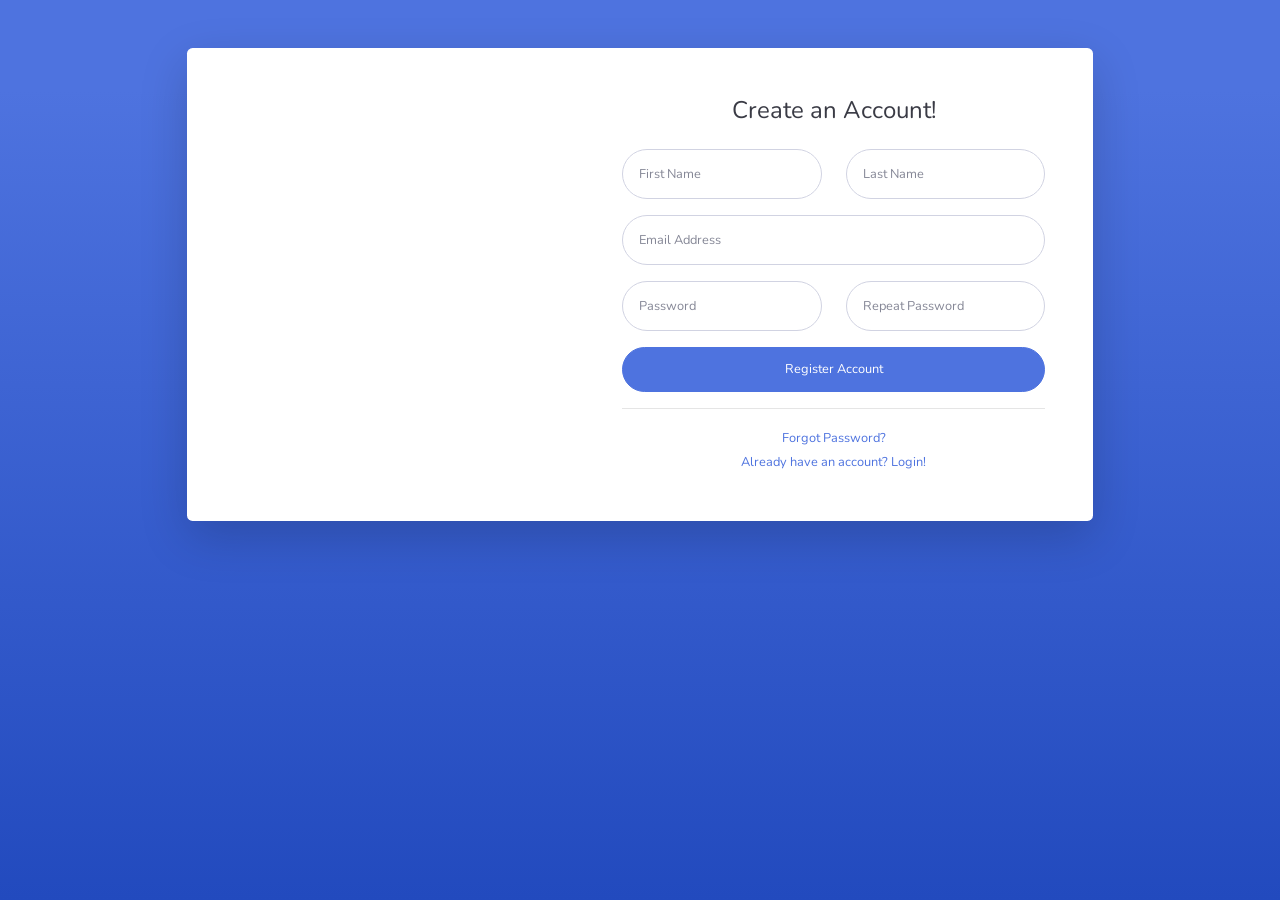
<file: sbadmin/register.html>
<!DOCTYPE html>
<html>
    <head>
        <meta charset="utf-8">
        <link rel="icon" type="image/x-icon" href="img/favicon.png">

        <title>SB Admin 2  - Login</title>

        <link href="vendor/fontawesome-free/css/all.min.css" rel="stylesheet" type="text/css">
        <link href="https://fonts.googleapis.com/css?family=Nunito:200,200i,300,300i,400,400i,600,600i,700,700i,800,800i,900,900i" rel="stylesheet">
        <link href="css/sb-admin-2.min.css" rel="stylesheet" type="text/css">
    </head>

    <body class="bg-gradient-primary">

        <div class="container">
            <div class="row justify-content-center">
               <div class="col-xl-10 col-lg-12 col-md-9">
                    <div class="card o-hidden border-0 shadow-lg my-5">
                        <div class="card-body p-0">
                            <div class="row">
                                <div class="col-lg-5 d-none d-lg-block bg-register-image"></div>
                                <div class="col-lg-7">
                                    <div class="p-5">
                                        <div class="text-center">
                                            <h1 class="h4 text-gray-900 mb-4">Create an Account!</h1>
                                        </div>
                                        <form class="user">
                                            <div class="form-group row">
                                                <div class="col-sm-6 mb-3 mb-sm-0">
                                                    <input type="text" class="form-control form-control-user" id="exampleFirstName"
                                                        placeholder="First Name">
                                                </div>
                                                <div class="col-sm-6">
                                                    <input type="text" class="form-control form-control-user" id="exampleLastName"
                                                        placeholder="Last Name">
                                                </div>
                                            </div>
                                            <div class="form-group">
                                                <input type="email" class="form-control form-control-user" id="exampleInputEmail"
                                                    placeholder="Email Address">
                                            </div>
                                            <div class="form-group row">
                                                <div class="col-sm-6 mb-3 mb-sm-0">
                                                    <input type="password" class="form-control form-control-user"
                                                        id="exampleInputPassword" placeholder="Password">
                                                </div>
                                                <div class="col-sm-6">
                                                    <input type="password" class="form-control form-control-user"
                                                        id="exampleRepeatPassword" placeholder="Repeat Password">
                                                </div>
                                            </div>
                                            <a href="index.html" class="btn btn-primary btn-user btn-block">
                                                Register Account
                                            </a>
                                        </form>
                                        <hr>
                                        <div class="text-center">
                                            <a class="small" href="forgot-password.html">Forgot Password?</a>
                                        </div>
                                        <div class="text-center">
                                            <a class="small" href="index.html">Already have an account? Login!</a>
                                        </div>
                                    </div>
                                </div>
                            </div>
                        </div>
                    </div>
               </div>
            </div>
        </div>

        <script src="vendor/jquery/jquery.min.js"></script>
        <script src="vendor/bootstrap/js/bootstrap.bundle.min.js"></script>
        <script src="vendor/jquery-easing/jquery.easing.min.js"></script>
        <script src="js/sb-admin-2.min.js"></script>
    </body>
</html>
</file>
<file: Jogo-do-Mario-main/style.css>
*{
    margin: 0;
    padding: 0;
    box-sizing: 0;
}

.game-board{
    width: 100%;
    height: 400px;
    border-bottom: 50px solid green;
    margin: 0 auto;
    position: relative;
    overflow: hidden;
    background: linear-gradient(#63c4eb, #E0F6FF)
}

.pipe{
    position: absolute;
    bottom: 0;
    width: 60px;
    animation: pipe-animations 1.5s infinite linear;
}

.mario{
    width: 130px;
    position: absolute;
    bottom: 0px;
}

.jump{
    animation: mario-animation 500ms ease-out;
}

.cloud{
    width: 500px;
    position: absolute;
    animation: cloud 20s infinite linear;
}

.game-over{
    visibility: hidden;
    display: flex;
    position: fixed;
    top: 0;
    right: 0;
    bottom: 0;
    left: 0;
    justify-content: center;
    align-items: center;
    background-color: rgba(65, 57, 57, 0.363)
}

.restart{
    height: 60px;
    width: 350px;
    border-radius: 10px;
    border: none;
    font-size: 20px;
    background-color: blue;
    cursor: pointer;
}

@keyframes pipe-animations {
    from{
        right: -80px;
    }

    to{
        right: 100%;
    }
}

@keyframes mario-animation{
    0%{
        bottom: 0;
    }

    40%{
        bottom: 120px
    }

    50%{
        bottom: 120px;
    }

    60%{
        bottom: 120px
    }

    100%{
        bottom: 0px
    }
}

@keyframes cloud {
    from{
        right: -550px;
    }

    to{
        right: 100%
    }
}

@media (max-width: 620px){
    .mario{
        width: 110px;
        position: absolute;
        bottom: 0px;
    }

    .pipe{
        position: absolute;
        bottom: 0;
        width: 50px;
        animation: pipe-animations 1s infinite linear;
    }
}
</file>
<file: pokedex/style.css>
*{
    margin:0;
    padding:0;
    box-sizing: border-box;
}

body{
    background-color: aqua;
}

.main{
    margin:20px auto;
    max-width: 1100px;
    background-color: white;
    padding:30px 2%;
}

.main h2{
    font-size: 45px;
    color:#ef5350;
    text-align: center;
}

.pokemon-boxes{
    margin:20px 0;
    display: flex;
    flex-wrap: wrap;
}

.pokemon-box{

    border-radius:10px;
    width:29%;
    margin:20px 2%;
    background-color:rgb(230,230,230);
}

.pokemon-box img{
    width:100%;
}

.pokemon-box p{
    color:black;
    font-size: 21px;
    text-align: center;
    padding:10px 0;
}


@media screen and (max-width:768px){
    .pokemon-box{width:100%;text-align: center;}
    .pokemon-box img{
        max-width: 300px;
    }
}
</file>
<file: assets/css/style.css>
/**
* Template Name: Laura
* Updated: Sep 18 2023 with Bootstrap v5.3.2
* Template URL: https://bootstrapmade.com/laura-free-creative-bootstrap-theme/
* Author: BootstrapMade.com
* License: https://bootstrapmade.com/license/
*/

/*--------------------------------------------------------------
# General
--------------------------------------------------------------*/
body {
  font-family: "Open Sans", sans-serif;
  color: #444444;
}

a {
  color: #ffb727;
  text-decoration: none;
}

a:hover {
  color: #ffc85a;
  text-decoration: none;
}

h1,
h2,
h3,
h4,
h5,
h6 {
  font-family: "Raleway", sans-serif;
}

/*--------------------------------------------------------------
# Back to top button
--------------------------------------------------------------*/
.back-to-top {
  position: fixed;
  visibility: hidden;
  opacity: 0;
  right: 15px;
  bottom: 15px;
  z-index: 996;
  background: #ffb727;
  width: 40px;
  height: 40px;
  border-radius: 4px;
  transition: all 0.4s;
}

.back-to-top i {
  font-size: 28px;
  color: #fff;
  line-height: 0;
}

.back-to-top:hover {
  background: #ffc550;
  color: #fff;
}

.back-to-top.active {
  visibility: visible;
  opacity: 1;
}

/*--------------------------------------------------------------
# Header
--------------------------------------------------------------*/
#header {
  z-index: 997;
  transition: all 0.5s;
  height: 80px;
  background: rgba(25, 28, 31, 0.8);
}

#header.header-transparent {
  background: transparent;
}

#header.header-scrolled {
  height: 60px;
  background: rgba(25, 28, 31, 0.8);
}

/*--------------------------------------------------------------
# Navigation Menu
--------------------------------------------------------------*/
/**
* Desktop Navigation 
*/
.navbar {
  padding: 0;
}

.navbar ul {
  margin: 0;
  padding: 0;
  display: flex;
  list-style: none;
  align-items: center;
}

.navbar li {
  position: relative;
}

.navbar a,
.navbar a:focus {
  display: flex;
  align-items: center;
  justify-content: space-between;
  padding: 10px 15px;
  color: #fff;
  white-space: nowrap;
  transition: 0.3s;
  font-size: 12px;
  font-family: "Raleway", sans-serif;
  text-transform: uppercase;
  font-weight: 600;
  letter-spacing: 1px;
}

.navbar a i,
.navbar a:focus i {
  font-size: 12px;
  line-height: 0;
  margin-left: 5px;
}

.navbar a:hover,
.navbar .active,
.navbar .active:focus,
.navbar li:hover>a {
  color: #ffb727;
}

.navbar .dropdown ul {
  display: block;
  position: absolute;
  left: 14px;
  top: calc(100% + 30px);
  margin: 0;
  padding: 10px 0;
  z-index: 99;
  opacity: 0;
  visibility: hidden;
  background: #fff;
  box-shadow: 0px 0px 30px rgba(127, 137, 161, 0.25);
  transition: 0.3s;
  border-radius: 4px;
}

.navbar .dropdown ul li {
  min-width: 200px;
}

.navbar .dropdown ul a {
  padding: 10px 20px;
  font-size: 14px;
  text-transform: none;
  font-weight: 400;
  color: #3b434a;
  letter-spacing: 1px;
}

.navbar .dropdown ul a i {
  font-size: 12px;
}

.navbar .dropdown ul a:hover,
.navbar .dropdown ul .active:hover,
.navbar .dropdown ul li:hover>a {
  color: #ffb727;
}

.navbar .dropdown:hover>ul {
  opacity: 1;
  top: 100%;
  visibility: visible;
}

.navbar .dropdown .dropdown ul {
  top: 0;
  left: calc(100% - 30px);
  visibility: hidden;
}

.navbar .dropdown .dropdown:hover>ul {
  opacity: 1;
  top: 0;
  left: 100%;
  visibility: visible;
}

@media (max-width: 1366px) {
  .navbar .dropdown .dropdown ul {
    left: -90%;
  }

  .navbar .dropdown .dropdown:hover>ul {
    left: -100%;
  }
}

/**
* Mobile Navigation 
*/
.mobile-nav-toggle {
  color: #fff;
  font-size: 28px;
  cursor: pointer;
  display: none;
  line-height: 0;
  transition: 0.5s;
}

@media (max-width: 991px) {
  .mobile-nav-toggle {
    display: block;
  }

  .navbar ul {
    display: none;
  }
}

.navbar-mobile {
  position: fixed;
  overflow: hidden;
  top: 0;
  right: 0;
  left: 0;
  bottom: 0;
  background: rgba(36, 41, 46, 0.9);
  transition: 0.3s;
  z-index: 999;
}

.navbar-mobile .mobile-nav-toggle {
  position: absolute;
  top: 15px;
  right: 15px;
}

.navbar-mobile ul {
  display: block;
  position: absolute;
  top: 55px;
  right: 15px;
  bottom: 15px;
  left: 15px;
  padding: 10px 0;
  border-radius: 10px;
  background-color: #fff;
  overflow-y: auto;
  transition: 0.3s;
}

.navbar-mobile a,
.navbar-mobile a:focus {
  padding: 10px 20px;
  font-size: 14px;
  color: #3b434a;
}

.navbar-mobile a:hover,
.navbar-mobile .active,
.navbar-mobile li:hover>a {
  color: #ffb727;
}

.navbar-mobile .getstarted,
.navbar-mobile .getstarted:focus {
  margin: 15px;
}

.navbar-mobile .dropdown ul {
  position: static;
  display: none;
  margin: 10px 20px;
  padding: 10px 0;
  z-index: 99;
  opacity: 1;
  visibility: visible;
  background: #fff;
  box-shadow: 0px 0px 30px rgba(127, 137, 161, 0.25);
}

.navbar-mobile .dropdown ul li {
  min-width: 200px;
}

.navbar-mobile .dropdown ul a {
  padding: 10px 20px;
}

.navbar-mobile .dropdown ul a i {
  font-size: 12px;
}

.navbar-mobile .dropdown ul a:hover,
.navbar-mobile .dropdown ul .active:hover,
.navbar-mobile .dropdown ul li:hover>a {
  color: #ffb727;
}

.navbar-mobile .dropdown>.dropdown-active {
  display: block;
}

/*--------------------------------------------------------------
# Hero Section
--------------------------------------------------------------*/
#hero {
  width: 100%;
  height: 100vh;
  background: url("../img/jannis-brandt-4mHaSX8zvJI-unsplash.jpg") top right;
  background-size: cover;
  position: relative;
}

#hero:before {
  content: "";
  background: rgba(0, 0, 0, 0.65);
  position: absolute;
  bottom: 0;
  top: 0;
  left: 0;
  right: 0;
}

#hero .hero-container {
  position: absolute;
  bottom: 0;
  top: 0;
  left: 0;
  right: 0;
  display: flex;
  justify-content: center;
  align-items: center;
  flex-direction: column;
  padding: 0 15px;
}

#hero h1 {
  margin: 0 0 10px 0;
  font-size: 64px;
  font-family: "Satisfy", serif;
  color: #fff;
}

#hero h2 {
  color: #eee;
  margin-bottom: 50px;
  font-size: 13px;
  font-weight: 500;
  letter-spacing: 1px;
  text-transform: uppercase;
}

#hero .btn-scroll {
  transition: 0.4s;
  color: rgba(255, 255, 255, 0.6);
  animation: up-down 1s ease-in-out infinite alternate-reverse both;
}

#hero .btn-scroll i {
  font-size: 48px;
}

#hero .btn-scroll:hover {
  color: #ffb727;
}

@media (min-width: 1024px) {
  #hero {
    background-attachment: fixed;
  }
}

@media (max-width: 575px) {
  #hero h1 {
    font-size: 40px;
  }

  #hero h2 {
    text-align: center;
    margin-bottom: 30px;
  }
}

@keyframes up-down {
  0% {
    transform: translateY(5px);
  }

  100% {
    transform: translateY(-5px);
  }
}

/*--------------------------------------------------------------
# Sections General
--------------------------------------------------------------*/
section {
  padding: 60px 0;
}

.section-bg {
  background-color: white;
}

.section-title {
  text-align: center;
  padding: 30px 0;
  position: relative;
}

.section-title h2 {
  font-size: 32px;
  font-weight: 700;
  text-transform: uppercase;
  margin-bottom: 20px;
  padding-bottom: 0;
  color: #3b434a;
  position: relative;
  z-index: 2;
}

.section-title span {
  position: absolute;
  top: 30px;
  color: #eef0f2;
  left: 0;
  right: 0;
  z-index: 1;
  font-weight: 700;
  font-size: 52px;
  text-transform: uppercase;
  line-height: 0;
}

.section-title p {
  margin-bottom: 0;
  position: relative;
  z-index: 2;
}

@media (max-width: 575px) {
  .section-title h2 {
    font-size: 28px;
    margin-bottom: 15px;
  }

  .section-title span {
    font-size: 38px;
  }
}

/*--------------------------------------------------------------
# Breadcrumbs
--------------------------------------------------------------*/
.breadcrumbs {
  padding: 20px 0;
  background-color: #f4f5f6;
  min-height: 40px;
  margin-top: 78px;
}

@media (max-width: 992px) {
  .breadcrumbs {
    margin-top: 60px;
  }
}

.breadcrumbs h2 {
  font-size: 24px;
  font-weight: 300;
  margin: 0;
}

@media (max-width: 992px) {
  .breadcrumbs h2 {
    margin: 0 0 10px 0;
  }
}

.breadcrumbs ol {
  display: flex;
  flex-wrap: wrap;
  list-style: none;
  padding: 0;
  margin: 0;
  font-size: 14px;
}

.breadcrumbs ol li+li {
  padding-left: 10px;
}

.breadcrumbs ol li+li::before {
  display: inline-block;
  padding-right: 10px;
  color: #6c757d;
  content: "/";
}

@media (max-width: 768px) {
  .breadcrumbs .d-flex {
    display: block !important;
  }

  .breadcrumbs ol {
    display: block;
  }

  .breadcrumbs ol li {
    display: inline-block;
  }
}

/*--------------------------------------------------------------
# About Me
--------------------------------------------------------------*/
.about .content h3 {
  font-weight: 700;
  font-size: 26px;
  color: #3b434a;
  text-transform: uppercase;
}

.about .content ul {
  list-style: none;
  padding: 0;
}

.about .content ul li {
  margin-bottom: 20px;
  display: flex;
  align-items: center;
}

.about .content ul strong {
  margin-right: 10px;
}

.about .content ul i {
  font-size: 16px;
  margin-right: 5px;
  color: #ffb727;
  line-height: 0;
}

.about .content p:last-child {
  margin-bottom: 0;
}

.about .content .count-box {
  width: 100%;
}

.about .content .count-box i {
  display: block;
  font-size: 36px;
  color: #ffb727;
  float: left;
  line-height: 0;
}

.about .content .count-box span {
  font-size: 36px;
  line-height: 30px;
  display: block;
  font-weight: 700;
  color: #3b434a;
  margin-left: 50px;
}

.about .content .count-box p {
  padding: 15px 0 0 0;
  margin: 0 0 0 50px;
  font-family: "Raleway", sans-serif;
  font-size: 14px;
  color: #5d6a75;
}

.about .content .count-box a {
  font-weight: 600;
  display: block;
  margin-top: 20px;
  color: #5d6a75;
  font-size: 15px;
  font-family: "Satisfy", serif;
  transition: ease-in-out 0.3s;
}

.about .content .count-box a:hover {
  color: #82909c;
}

.about .image {
  background: url("../img/me.jpg") center center no-repeat;
  background-size: cover;
  min-height: 500px;
}

.about .skills-content {
  margin-top: 30px;
}

.about .skills-content .progress {
  height: 60px;
  display: block;
  background: none;
  border-radius: 0;
}

.about .skills-content .progress .skill {
  padding: 10px 0;
  margin: 0 0 6px 0;
  text-transform: uppercase;
  display: block;
  font-weight: 700;
  font-family: "Raleway", sans-serif;
  color: #3b434a;
}

.about .skills-content .progress .skill .val {
  float: right;
  font-style: normal;
}

.about .skills-content .progress-bar-wrap {
  background: #e6e8eb;
}

.about .skills-content .progress-bar {
  width: 1px;
  height: 10px;
  transition: 0.9s;
  background-color: #ffb727;
}

/*--------------------------------------------------------------
# My Resume
--------------------------------------------------------------*/
.resume .resume-title {
  font-size: 26px;
  font-weight: 700;
  margin-top: 20px;
  margin-bottom: 20px;
  color: #3b434a;
}

.resume .resume-item {
  padding: 0 0 20px 20px;
  margin-top: -2px;
  border-left: 2px solid #82909c;
  position: relative;
}

.resume .resume-item h4 {
  line-height: 18px;
  font-size: 16px;
  font-weight: 700;
  text-transform: uppercase;
  color: #ffb727;
  margin-bottom: 10px;
}

.resume .resume-item h5 {
  font-size: 16px;
  background: #eef0f2;
  padding: 5px 15px;
  display: inline-block;
  font-weight: 600;
  margin-bottom: 10px;
}

.resume .resume-item ul {
  padding-left: 20px;
}

.resume .resume-item ul li {
  padding-bottom: 10px;
}

.resume .resume-item:last-child {
  padding-bottom: 0;
}

.resume .resume-item::before {
  content: "";
  position: absolute;
  width: 16px;
  height: 16px;
  border-radius: 50px;
  left: -9px;
  top: 0;
  background: #fff;
  border: 2px solid #82909c;
}

/*--------------------------------------------------------------
# My Services
--------------------------------------------------------------*/
.services .icon-box {
  padding: 30px;
  position: relative;
  overflow: hidden;
  background: #fff;
  box-shadow: 0 10px 29px 0 rgba(68, 88, 144, 0.1);
  transition: all 0.3s ease-in-out;
  text-align: center;
  border: 1px solid #fff;
}

.services .icon {
  margin: 0 auto 20px auto;
  padding-top: 17px;
  display: inline-block;
  text-align: center;
  border-radius: 50%;
  width: 72px;
  height: 72px;
  background: #fff4df;
}

.services .icon i {
  font-size: 36px;
  line-height: 1;
  color: #ffb727;
}

.services .title {
  font-weight: 700;
  margin-bottom: 15px;
  font-size: 18px;
}

.services .title a {
  color: #111;
  transition: 0.3s;
}

.services .description {
  font-size: 15px;
  line-height: 28px;
  margin-bottom: 0;
}

.services .icon-box:hover {
  border-color: #ffb727;
}

.services .icon-box:hover .title a {
  color: #ffb727;
}

/*--------------------------------------------------------------
# Testimonials
--------------------------------------------------------------*/
.testimonials {
  padding: 80px 0;
  background: url("../img/testimonials-bg.jpg") no-repeat;
  background-position: center center;
  background-size: cover;
  position: relative;
}

.testimonials::before {
  content: "";
  position: absolute;
  left: 0;
  right: 0;
  top: 0;
  bottom: 0;
  background: rgba(14, 16, 17, 0.7);
}

.testimonials .section-header {
  margin-bottom: 40px;
}

.testimonials .testimonials-carousel,
.testimonials .testimonials-slider {
  overflow: hidden;
}

.testimonials .testimonial-item {
  text-align: center;
  color: #fff;
}

.testimonials .testimonial-item .testimonial-img {
  width: 100px;
  border-radius: 50%;
  border: 6px solid rgba(255, 255, 255, 0.15);
  margin: 0 auto;
}

.testimonials .testimonial-item h3 {
  font-size: 20px;
  font-weight: bold;
  margin: 10px 0 5px 0;
  color: #fff;
}

.testimonials .testimonial-item h4 {
  font-size: 14px;
  color: #ddd;
  margin: 0 0 15px 0;
}

.testimonials .testimonial-item .quote-icon-left,
.testimonials .testimonial-item .quote-icon-right {
  color: rgba(255, 255, 255, 0.4);
  font-size: 26px;
}

.testimonials .testimonial-item .quote-icon-left {
  display: inline-block;
  left: -5px;
  position: relative;
}

.testimonials .testimonial-item .quote-icon-right {
  display: inline-block;
  right: -5px;
  position: relative;
  top: 10px;
}

.testimonials .testimonial-item p {
  font-style: italic;
  margin: 0 auto 15px auto;
  color: #eee;
}

.testimonials .swiper-pagination {
  margin-top: 20px;
  position: relative;
}

.testimonials .swiper-pagination .swiper-pagination-bullet {
  width: 12px;
  height: 12px;
  opacity: 1;
  background-color: rgba(255, 255, 255, 0.4);
}

.testimonials .swiper-pagination .swiper-pagination-bullet-active {
  background-color: #ffb727;
}

@media (min-width: 992px) {
  .testimonials .testimonial-item p {
    width: 80%;
  }
}

/*--------------------------------------------------------------
# My Portfolio
--------------------------------------------------------------*/
.portfolio #portfolio-flters {
  list-style: none;
  margin-bottom: 20px;
}

.portfolio #portfolio-flters li {
  cursor: pointer;
  display: inline-block;
  margin: 0 10px 10px 10px;
  font-size: 15px;
  font-weight: 600;
  line-height: 1;
  padding: 7px 10px;
  text-transform: uppercase;
  color: #444444;
  transition: all 0.3s ease-in-out;
  border: 2px solid #fff;
}

.portfolio #portfolio-flters li:hover,
.portfolio #portfolio-flters li.filter-active {
  color: #f3a200;
  border-color: #ffb727;
}

.portfolio .portfolio-item {
  margin-bottom: 30px;
}

.portfolio .portfolio-item .portfolio-img {
  overflow: hidden;
}

.portfolio .portfolio-item .portfolio-img img {
  transition: all 0.8s ease-in-out;
}

.portfolio .portfolio-item .portfolio-info {
  opacity: 0;
  position: absolute;
  left: 15px;
  bottom: 0;
  z-index: 3;
  right: 15px;
  transition: all ease-in-out 0.3s;
  background: rgba(0, 0, 0, 0.5);
  padding: 10px 15px;
}

.portfolio .portfolio-item .portfolio-info h4 {
  font-size: 18px;
  color: #fff;
  font-weight: 600;
  color: #fff;
  margin-bottom: 0px;
}

.portfolio .portfolio-item .portfolio-info p {
  color: rgba(255, 255, 255, 0.8);
  font-size: 14px;
  margin-bottom: 0;
}

.portfolio .portfolio-item .portfolio-info .preview-link,
.portfolio .portfolio-item .portfolio-info .details-link {
  position: absolute;
  right: 40px;
  font-size: 24px;
  top: calc(50% - 18px);
  color: #fff;
  transition: 0.3s;
}

.portfolio .portfolio-item .portfolio-info .preview-link:hover,
.portfolio .portfolio-item .portfolio-info .details-link:hover {
  color: #ffc041;
}

.portfolio .portfolio-item .portfolio-info .details-link {
  right: 10px;
}

.portfolio .portfolio-item:hover .portfolio-img img {
  transform: scale(1.2);
}

.portfolio .portfolio-item:hover .portfolio-info {
  opacity: 1;
}

/*--------------------------------------------------------------
# Portfolio Details
--------------------------------------------------------------*/
.portfolio-details {
  padding-top: 40px;
}

.portfolio-details .portfolio-details-slider img {
  width: 100%;
}

.portfolio-details .portfolio-details-slider .swiper-pagination {
  margin-top: 20px;
  position: relative;
}

.portfolio-details .portfolio-details-slider .swiper-pagination .swiper-pagination-bullet {
  width: 12px;
  height: 12px;
  background-color: #fff;
  opacity: 1;
  border: 1px solid #ffb727;
}

.portfolio-details .portfolio-details-slider .swiper-pagination .swiper-pagination-bullet-active {
  background-color: #ffb727;
}

.portfolio-details .portfolio-info {
  padding: 30px;
  box-shadow: 0px 0 30px rgba(59, 67, 74, 0.08);
}

.portfolio-details .portfolio-info h3 {
  font-size: 22px;
  font-weight: 700;
  margin-bottom: 20px;
  padding-bottom: 20px;
  border-bottom: 1px solid #eee;
}

.portfolio-details .portfolio-info ul {
  list-style: none;
  padding: 0;
  font-size: 15px;
}

.portfolio-details .portfolio-info ul li+li {
  margin-top: 10px;
}

.portfolio-details .portfolio-description {
  padding-top: 30px;
}

.portfolio-details .portfolio-description h2 {
  font-size: 26px;
  font-weight: 700;
  margin-bottom: 20px;
}

.portfolio-details .portfolio-description p {
  padding: 0;
}

/*--------------------------------------------------------------
# Pricing
--------------------------------------------------------------*/
.pricing .box {
  padding: 20px;
  background: #fff;
  text-align: center;
  box-shadow: 0px 0px 4px rgba(0, 0, 0, 0.12);
  border-radius: 5px;
  position: relative;
  overflow: hidden;
}

.pricing h3 {
  font-weight: 400;
  margin: -20px -20px 20px -20px;
  padding: 20px 15px;
  font-size: 16px;
  font-weight: 600;
  color: #777777;
  background: #f8f8f8;
}

.pricing h4 {
  font-size: 36px;
  color: #ffb727;
  font-weight: 600;
  font-family: "Open Sans", sans-serif;
  margin-bottom: 20px;
}

.pricing h4 sup {
  font-size: 20px;
  top: -12px;
  left: -3px;
}

.pricing h4 span {
  color: #bababa;
  font-size: 16px;
  font-weight: 300;
}

.pricing ul {
  padding: 0;
  list-style: none;
  color: #444444;
  text-align: center;
  line-height: 20px;
  font-size: 14px;
}

.pricing ul li {
  padding-bottom: 16px;
}

.pricing ul i {
  color: #ffb727;
  font-size: 18px;
  padding-right: 4px;
}

.pricing ul .na {
  color: #ccc;
  text-decoration: line-through;
}

.pricing .btn-wrap {
  margin: 20px -20px -20px -20px;
  padding: 20px 15px;
  background: #f8f8f8;
  text-align: center;
}

.pricing .btn-buy {
  background: #ffb727;
  display: inline-block;
  padding: 8px 35px;
  border-radius: 4px;
  color: #fff;
  transition: none;
  font-size: 14px;
  font-weight: 400;
  font-family: "Raleway", sans-serif;
  font-weight: 600;
  transition: 0.3s;
}

.pricing .btn-buy:hover {
  background: #ffc85a;
}

.pricing .featured h3 {
  color: #fff;
  background: #ffb727;
}

.pricing .advanced {
  width: 200px;
  position: absolute;
  top: 18px;
  right: -68px;
  transform: rotate(45deg);
  z-index: 1;
  font-size: 14px;
  padding: 1px 0 3px 0;
  background: #ffb727;
  color: #fff;
}

/*--------------------------------------------------------------
# Contact Me
--------------------------------------------------------------*/
.contact .info-box {
  color: #444444;
  text-align: center;
  box-shadow: 0 0 30px rgba(214, 215, 216, 0.6);
  padding: 20px 0 30px 0;
}

.contact .info-box i.bx {
  font-size: 24px;
  color: #ffb727;
  border-radius: 50%;
  padding: 15px;
  background: #fff6e4;
}

.contact .info-box h3 {
  font-size: 20px;
  color: #777777;
  font-weight: 700;
  margin: 10px 0;
}

.contact .info-box p {
  padding: 0;
  line-height: 24px;
  font-size: 14px;
  margin-bottom: 0;
}

.contact .social-links {
  margin-top: 15px;
  display: flex;
  justify-content: center;
}

.contact .social-links a {
  font-size: 18px;
  display: inline-block;
  color: #687683;
  line-height: 1;
  margin: 0 8px;
  transition: 0.3s;
  padding: 14px;
  border-radius: 50px;
  border: 1px solid #dde1e4;
}

.contact .social-links a:hover {
  color: #fff;
  border-color: #ffb727;
  background: #ffb727;
}

.contact .php-email-form {
  box-shadow: 0 0 30px rgba(214, 215, 216, 0.6);
  padding: 27px;
}

.contact .php-email-form .validate {
  display: none;
  color: red;
  margin: 0 0 15px 0;
  font-weight: 400;
  font-size: 13px;
}

.contact .php-email-form .error-message {
  display: none;
  color: #fff;
  background: #ed3c0d;
  text-align: left;
  padding: 15px;
  font-weight: 600;
}

.contact .php-email-form .error-message br+br {
  margin-top: 25px;
}

.contact .php-email-form .sent-message {
  display: none;
  color: #fff;
  background: #18d26e;
  text-align: center;
  padding: 15px;
  font-weight: 600;
}

.contact .php-email-form .loading {
  display: none;
  background: #fff;
  text-align: center;
  padding: 15px;
}

.contact .php-email-form .loading:before {
  content: "";
  display: inline-block;
  border-radius: 50%;
  width: 24px;
  height: 24px;
  margin: 0 10px -6px 0;
  border: 3px solid #18d26e;
  border-top-color: #eee;
  animation: animate-loading 1s linear infinite;
}

.contact .php-email-form input,
.contact .php-email-form textarea {
  border-radius: 0;
  box-shadow: none;
  font-size: 14px;
}

.contact .php-email-form input::focus,
.contact .php-email-form textarea::focus {
  background-color: #ffb727;
}

.contact .php-email-form input {
  padding: 10px 15px;
}

.contact .php-email-form textarea {
  padding: 12px 15px;
}

.contact .php-email-form button[type=submit] {
  background: #ffb727;
  border: 0;
  padding: 10px 24px;
  color: #fff;
  transition: 0.4s;
  border-radius: 5px;
}

.contact .php-email-form button[type=submit]:hover {
  background: #ffc85a;
}

@keyframes animate-loading {
  0% {
    transform: rotate(0deg);
  }

  100% {
    transform: rotate(360deg);
  }
}

/*--------------------------------------------------------------
# Footer
--------------------------------------------------------------*/
#footer {
  background: url("../img/footer-bg.jpg") top center no-repeat;
  background-size: cover;
  color: #fff;
  font-size: 14px;
  text-align: center;
  padding: 80px 0;
  position: relative;
}

#footer::before {
  content: "";
  position: absolute;
  left: 0;
  right: 0;
  top: 0;
  bottom: 0;
  background: rgba(0, 0, 0, 0.6);
}

#footer .container {
  position: relative;
}

#footer h3 {
  font-size: 36px;
  font-weight: 700;
  color: #fff;
  position: relative;
  font-family: "Satisfy", serif;
  padding: 0;
  margin: 0 0 15px 0;
}

#footer p {
  font-size: 15;
  font-style: italic;
  padding: 0;
  margin: 0 0 40px 0;
}

#footer .social-links {
  margin: 0 0 40px 0;
}

#footer .social-links a {
  font-size: 18px;
  display: inline-block;
  background: #ffb727;
  color: #fff;
  line-height: 1;
  padding: 8px 0;
  margin-right: 4px;
  border-radius: 50%;
  text-align: center;
  width: 36px;
  height: 36px;
  transition: 0.3s;
}

#footer .social-links a:hover {
  background: #f3a200;
  color: #fff;
  text-decoration: none;
}

#footer .copyright {
  margin: 0 0 5px 0;
}

#footer .credits {
  font-size: 13px;
}
</file>
